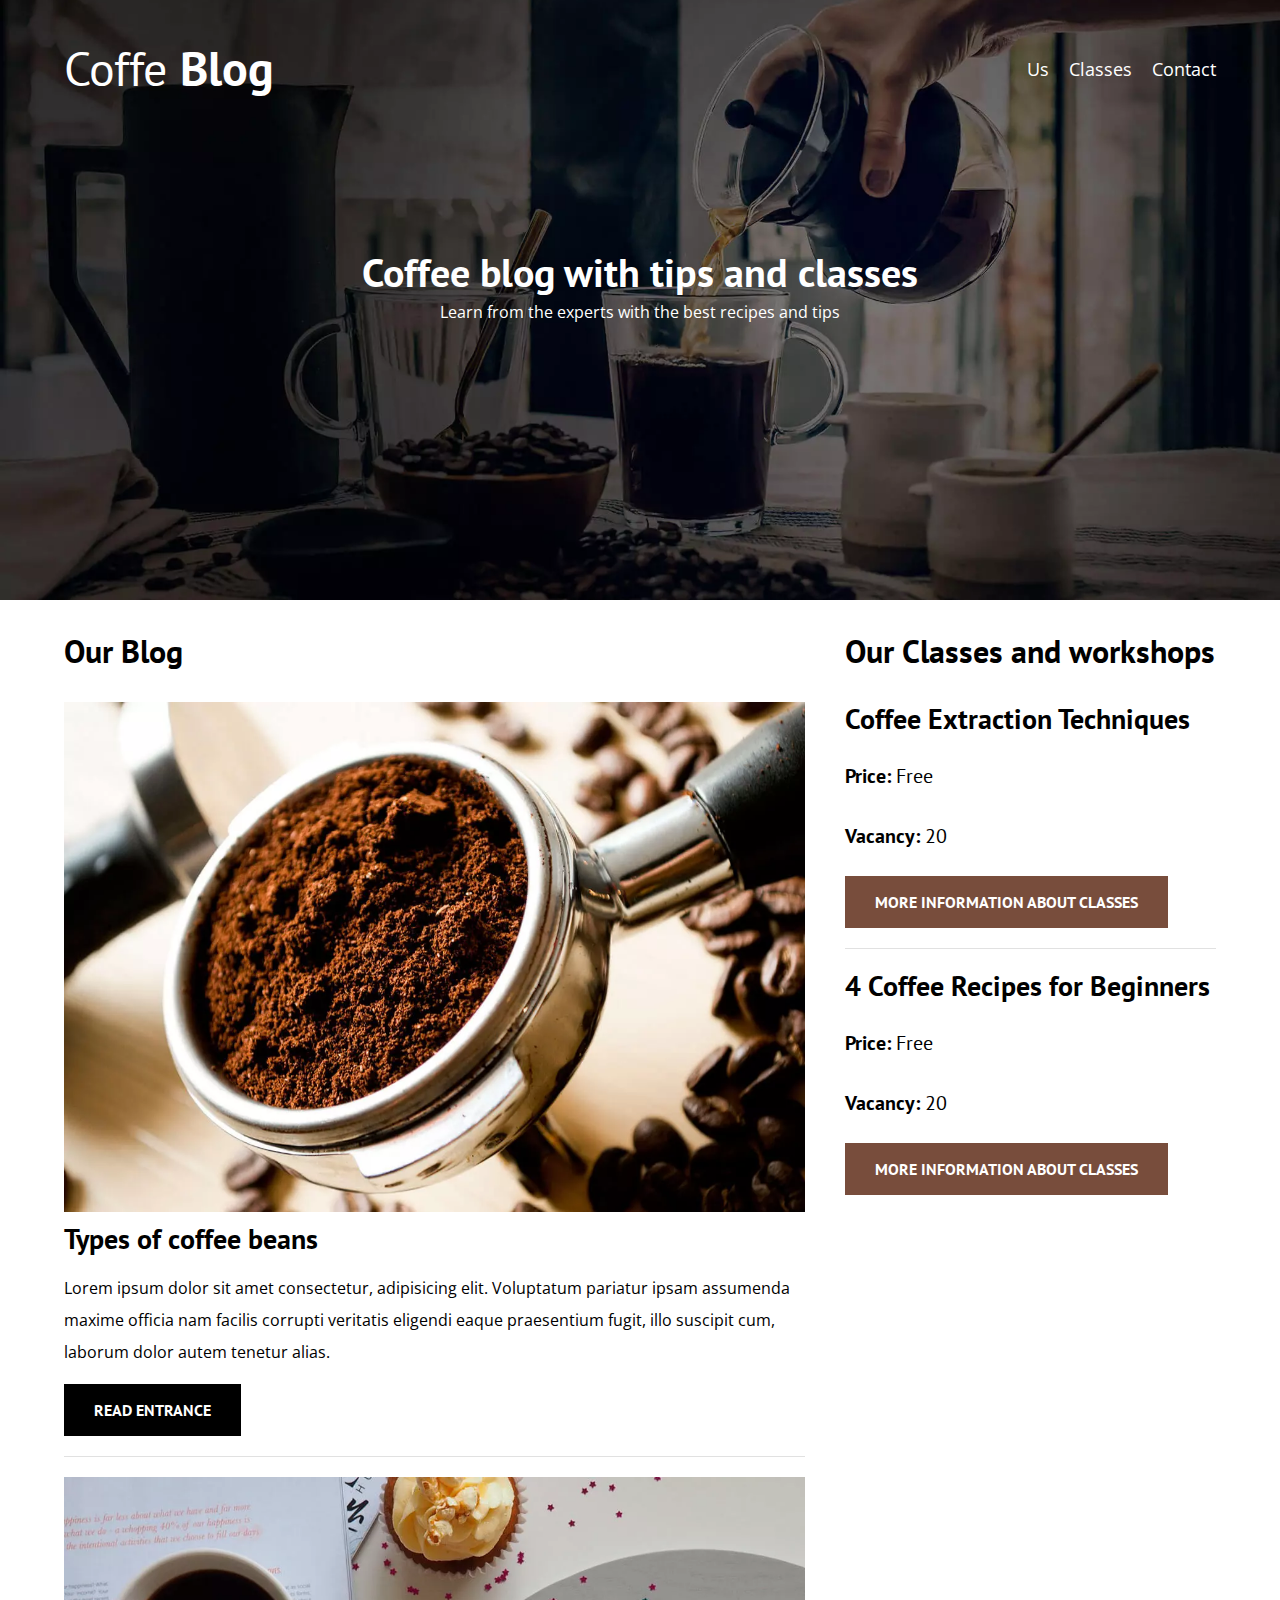
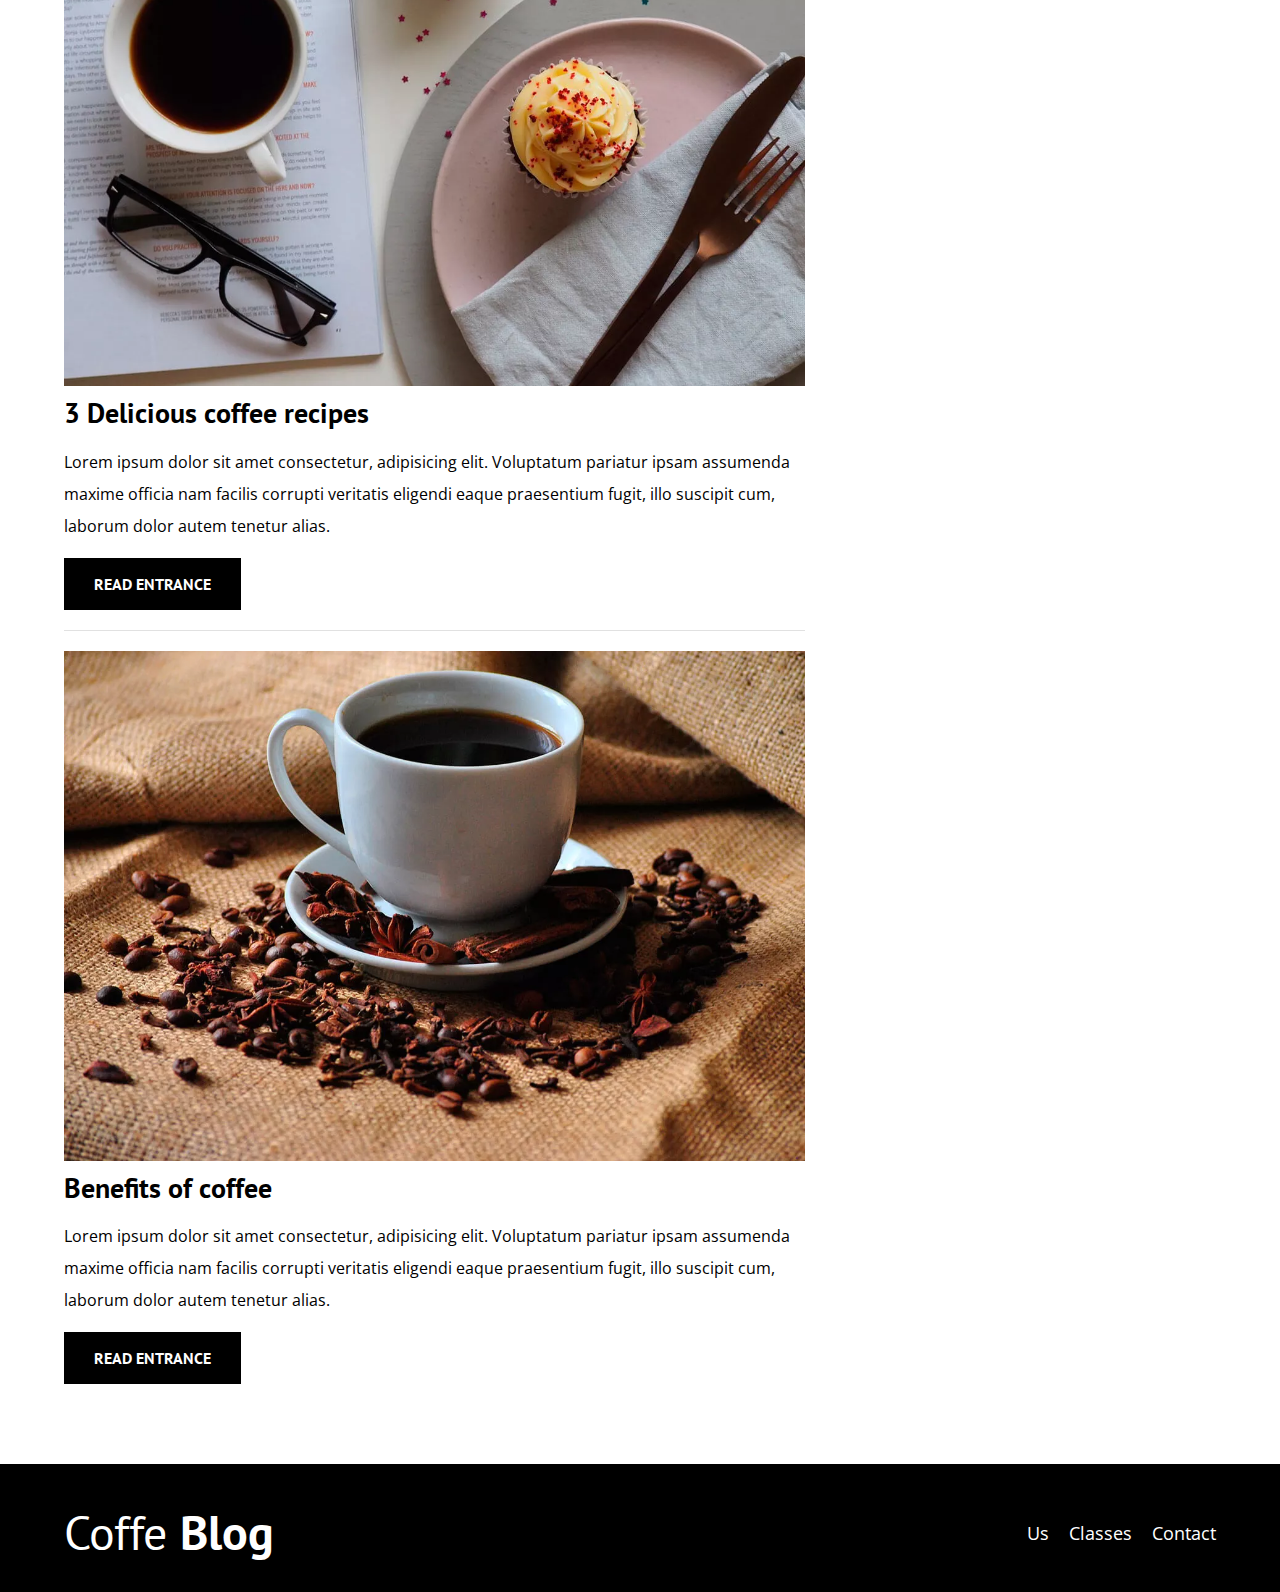
<file: index.html>
<!DOCTYPE html>
<html lang="en">
  <head>
    <meta charset="UTF-8" />
    <meta http-equiv="X-UA-Compatible" content="IE=edge" />
    <meta name="viewport" content="width=device-width, initial-scale=1.0" />
    <title>CafeBlog</title>
    <meta name="description" content="Web page of a caffe blog" />

    <!-- Prefetch-->
    <link rel="Prefetch" href="us.html" as="document" />

    <!-- PreLoad -->

    <link rel="preload" href="Css/normalize.css" as="style" />
    <link rel="stylesheet" href="Css/normalize.css" />

    <link rel="preload" href="Css/style.css" as="style" />
    <link rel="stylesheet" href="Css/style.css" />

    <link
      rel="preload"
      href="https://fonts.googleapis.com/css2?family=Open+Sans&family=PT+Sans:wght@400;700&family=Staatliches&display=swap"
      crossorigin="crossorigin"
      as="font"
    />
    <link
      href="https://fonts.googleapis.com/css2?family=Open+Sans&family=PT+Sans:wght@400;700&family=Staatliches&display=swap"
      rel="stylesheet"
    />
    <!-- End Preload-->
  </head>
  <body>
    <header class="header">
      <div class="container">
        <div class="bar">
          <a class="logo" href="index.html">
            <h1 class="logo__name no-margin text-center">
              Coffe <span class="logo__bold">Blog</span>
            </h1>
          </a>
          <nav class="navegation">
            <a href="us.html" class="navegation__link"> Us</a
            ><a href="classes.html" class="navegation__link"> Classes</a
            ><a href="contact.html" class="navegation__link"> Contact</a>
          </nav>
        </div>
      </div>
      <div class="header__text">
        <h2 class="no-margin">Coffee blog with tips and classes</h2>
        <p class="no-margin">
          Learn from the experts with the best recipes and tips
        </p>
      </div>
    </header>

    <div class="container principal-content">
      <main class="blog">
        <h3>Our Blog</h3>

        <article class="entrance">
          <div class="entrance__img">
            <picture>
              <source
                loading="lazy"
                srcset="img/blog1.webp"
                type="image/webp"
              />
              <img loading="lazy" src="img/blog1.jpg" alt="blog img" />
            </picture>
          </div>
          <div class="entrance__content">
            <h4 class="no-margin">Types of coffee beans</h4>
            <p>
              Lorem ipsum dolor sit amet consectetur, adipisicing elit.
              Voluptatum pariatur ipsam assumenda maxime officia nam facilis
              corrupti veritatis eligendi eaque praesentium fugit, illo suscipit
              cum, laborum dolor autem tenetur alias.
            </p>
            <a href="entrance.html" class="button button--primary"
              >Read entrance</a
            >
          </div>
        </article>
        <!-- End 1block-->

        <article class="entrance">
          <div class="entrance__img">
            <picture>
              <source
                loading="lazy"
                srcset="img/blog2.webp"
                type="image/webp"
              />
              <img loading="lazy" src="img/blog2.jpg" alt="blog img" />
            </picture>
          </div>
          <div class="entrance__content">
            <h4 class="no-margin">3 Delicious coffee recipes</h4>
            <p>
              Lorem ipsum dolor sit amet consectetur, adipisicing elit.
              Voluptatum pariatur ipsam assumenda maxime officia nam facilis
              corrupti veritatis eligendi eaque praesentium fugit, illo suscipit
              cum, laborum dolor autem tenetur alias.
            </p>
            <a href="entrance2.html" class="button button--primary"
              >Read entrance</a
            >
          </div>
        </article>

        <!--End 2 block-->
        <article class="entrance">
          <div class="entrance__img">
            <picture>
              <source
                loading="lazy"
                srcset="img/blog3.webp"
                type="image/webp"
              />
              <img loading="lazy" src="img/blog3.jpg" alt="blog img" />
            </picture>
          </div>
          <div class="entrance__content">
            <h4 class="no-margin">Benefits of coffee</h4>
            <p>
              Lorem ipsum dolor sit amet consectetur, adipisicing elit.
              Voluptatum pariatur ipsam assumenda maxime officia nam facilis
              corrupti veritatis eligendi eaque praesentium fugit, illo suscipit
              cum, laborum dolor autem tenetur alias.
            </p>
            <a href="entrance3.html" class="button button--primary"
              >Read entrance</a
            >
          </div>
        </article>
        <!-- End 3 Block-->
      </main>
      <!-- End Main  -->
      <aside class="sidebar">
        <h3>Our Classes and workshops</h3>
        <ul class="classes no-padding">
          <li class="widget-class">
            <h4 class="no-margin">Coffee Extraction Techniques</h4>
            <p class="widget-class__label">
              Price:<span class="widget-class__inf"> Free</span>
            </p>
            <p class="widget-class__label">
              Vacancy:<span class="widget-class__inf"> 20</span>
            </p>
            <a href="entrance.html" class="button button--secundary"
              >More information about classes</a
            >
          </li>

          <li class="widget-class">
            <h4 class="no-margin">4 Coffee Recipes for Beginners</h4>
            <p class="widget-class__label">
              Price:<span class="widget-class__inf"> Free</span>
            </p>
            <p class="widget-class__label">
              Vacancy:<span class="widget-class__inf"> 20</span>
            </p>
            <a href="entrance.html" class="button button--secundary"
              >More information about classes</a
            >
          </li>
        </ul>
      </aside>
    </div>
    <!-- End Container-->
    <footer class="footer">
      <div class="container">
        <div class="bar">
          <a class="logo" href="index.html">
            <h1 class="logo__name no-margin text-center">
              Coffe <span class="logo__bold">Blog</span>
            </h1>
          </a>
          <nav class="navegation">
            <a href="us.html" class="navegation__link"> Us</a
            ><a href="classes.html" class="navegation__link"> Classes</a
            ><a href="contact.html" class="navegation__link"> Contact</a>
          </nav>
        </div>
      </div>
    </footer>
    <script src="js/modernizr.js"></script>
  </body>
</html>
</file>
<file: Css/style.css>
:root {
  --fontHeading: "PT Sans", sans-serif;
  --fontParagraph: "Open Sans", sans-serif;

  --primary: #784d3c;
  --withe: #ffffff;
  --black: #000000;
  --grey: #e1e1e1;
}

html {
  box-sizing: border-box;
  font-size: 62.5%;
}
*,
*:before,
*:after {
  box-sizing: inherit;
}

body {
  font-family: var(--fontParagraph);
  font-size: 1.6rem;
  line-height: 2;
}

/* Globals */
.container {
  width: min(90%, 120rem);
  margin: 0 auto;
}

a {
  text-decoration: none;
}
h1,
h2,
h3,
h4 {
  font-family: var(--fontHeading);
  line-height: 1.2;
}

h1 {
  font-size: 4.8rem;
}
h2 {
  font-size: 4rem;
}
h3 {
  font-size: 3.2rem;
}
h4 {
  font-size: 2.8rem;
}

img {
  max-width: 100%;
}
/* Utilities */
.no-margin {
  margin: 0;
}
.no-padding {
  padding: 0;
}
.text-center {
  text-align: center;
}

/*Header*/
.webp .header {
  background-image: url(../img/banner.webp);
}
.no-webp,
.header {
  background-image: url(../img/banner.jpg);
}
.header {
  height: 60rem;
  background-size: cover;
  background-repeat: no-repeat;
  background-position: center center;
}
.header__text {
  text-align: center;
  color: var(--withe);
  margin-top: 5rem;
}
@media (min-width: 768px) {
  .header__text {
    margin-top: 15rem;
  }
}
.bar {
  padding-top: 4rem;
}
@media (min-width: 768px) {
  .bar {
    display: flex;
    justify-content: space-between;
    align-items: center;
  }
}

.logo {
  color: var(--withe);
}
.logo__name {
  font-weight: normal;
}
.logo__bold {
  font-weight: 700;
}

@media (min-width: 768px) {
  .navegation {
    display: flex;
    gap: 2rem;
  }
}

.navegation__link {
  display: block;
  text-align: center;
  font-size: 1.8rem;
  color: var(--withe);
}

@media (min-width: 768px) {
  .principal-content {
    display: grid;
    grid-template-columns: 2fr 1fr;
    column-gap: 4rem;
  }
}

.entrance {
  border-bottom: 1px solid var(--grey);
  margin-bottom: 2rem;
}
.entrance:last-of-type {
  border: none;
  margin-bottom: none;
}

.button {
  display: block;
  font-family: var(--fontHeading);
  color: var(--withe);
  text-align: center;
  padding: 1rem 3rem;
  text-transform: uppercase;
  font-weight: 700;
  margin-bottom: 2rem;
  border: none;
}

@media (min-width: 768px) {
  .button {
    display: inline-block;
  }
}
.button:hover {
  cursor: pointer;
}
.button--primary {
  background-color: var(--black);
}
.button--secundary {
  background-color: var(--primary);
}

.classes {
  list-style: none;
}
.widget-class {
  border-bottom: 1px solid var(--grey);
  margin-bottom: 2rem;
}
.widget-class:last-of-type {
  border: none;
  margin-bottom: none;
}

.widget-class__label {
  font-family: var(--fontHeading);
  font-weight: bold;
}

.widget-class__inf {
  font-weight: normal;
}

.widget-class__label,
.widget-class__inf {
  font-size: 2rem;
}

.footer {
  background-color: var(--black);
  padding-bottom: 3rem;
  margin-top: 4rem;
}

/* Us */

@media (min-width: 768px) {
  .about-us {
    display: grid;
    grid-template-columns: repeat(2, 1fr);
    column-gap: 2rem;
  }
}

/* Classes*/

.class {
  padding: 3rem;
  border-bottom: 1px solid var(--grey);
}

@media (min-width: 768px) {
  .class {
    display: grid;
    grid-template-columns: 1fr 2fr;
    column-gap: 2rem;
  }
}

.class:last-of-type {
  border: none;
}

.class__label {
  font-family: var(--fontHeading);
  font-weight: bold;
}

.class__inf {
  font-weight: normal;
}

.class__label,
.class__inf {
  font-size: 2rem;
}

/* Contact */
.contact-bg {
  background-image: url(../img/contacto.jpg);
  height: 40rem;
  background-size: cover;
  background-repeat: no-repeat;
}

.formulary {
  background-color: var(--withe);
  margin: -5rem auto 0 auto;
  width: 95%;
  padding: 5rem;
}

.place {
  display: flex;
  margin-bottom: 2rem;
  gap: 2rem;
}

.place__label {
  flex: 0 0 9rem;
  text-align: right;
}
.place__field {
  flex: 1;
  border: 1px solid var(--grey);
}
.place__field--textarea {
  height: 20rem;
}
</file>
